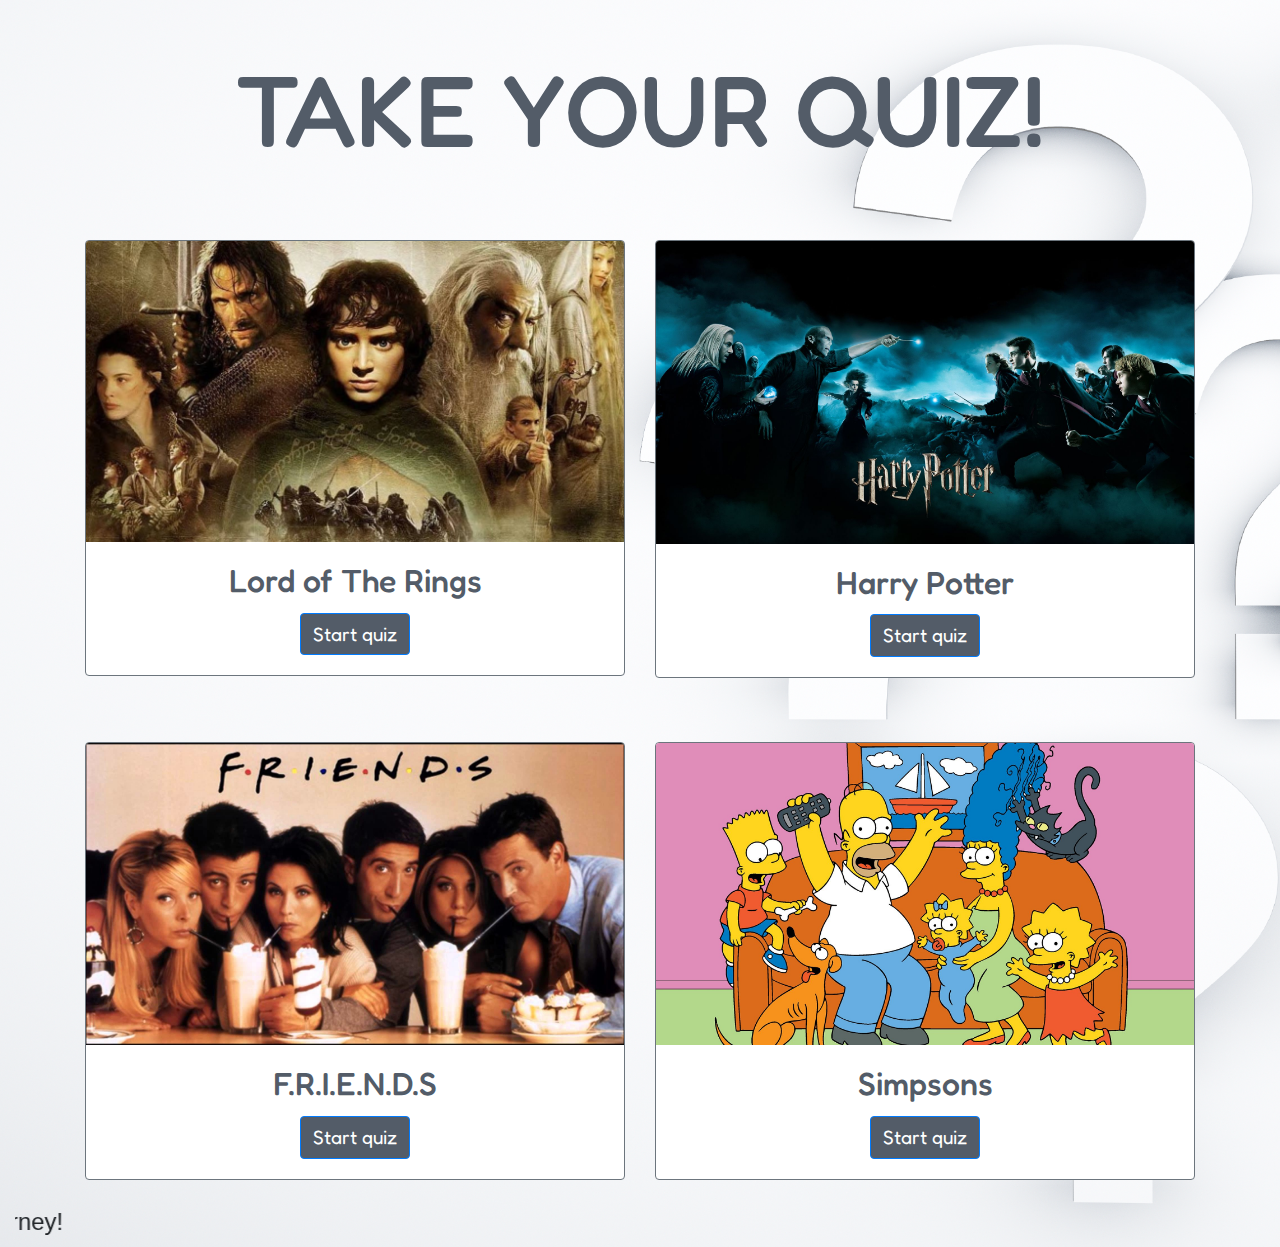
<file: index.html>
<!DOCTYPE html>
<html lang="en">
<head>
    <meta charset="UTF-8">
    <title>Quiz</title>
    
    <link rel="stylesheet" href="https://stackpath.bootstrapcdn.com/bootstrap/4.4.1/css/bootstrap.min.css" integrity="sha384-Vkoo8x4CGsO3+Hhxv8T/Q5PaXtkKtu6ug5TOeNV6gBiFeWPGFN9MuhOf23Q9Ifjh" crossorigin="anonymous">
    <link rel="stylesheet" href="CSS/style.css">
    <link href="https://fonts.googleapis.com/css?family=Abril+Fatface|Anton|Bellota:400,700,700i|Fredoka+One&display=swap&subset=latin-ext" rel="stylesheet">


</head>
<body class="main-bg">
  <div class="main-bg-filter">
   <header class="container-fluid">

   </header>
  
    <h1>TAKE YOUR QUIZ!</h1>
  
    <main class="container">


    <div class="row row-cols-1 row-cols-md-2">
  <div class="col mb-4">
    <div class="card border border-secondary">
      <img src="IMG/LordOfTheRings.jpg" class="card-img-top" alt="...">
      <div class="card-body text-center">
        <h5 class="card-title">Lord of The Rings</h5>
<!--        <p class="card-text">This is a longer card with supporting text below as a natural lead-in to additional content. This content is a little bit longer.</p>-->
        <a href="PAGES/lordoftherings.html" class="btn btn-primary">Start quiz</a>
      </div>
    </div>
  </div>
  <div class="col mb-4">
    <div class="card border border-secondary">
      <img src="IMG/HarryPotter.jpg" class="card-img-top" alt="...">
      <div class="card-body text-center">
        <h5 class="card-title">Harry Potter</h5>
<!--        <p class="card-text">This is a longer card with supporting text below as a natural lead-in to additional content. This content is a little bit longer.</p>-->
        <a href="PAGES/harrypotter.html" class="btn btn-primary">Start quiz</a>
      </div>
    </div>
  </div>
  
  <div class="col mb-4">
    <div class="card border border-secondary">
      <img src="IMG/friends.jpg" class="card-img-top" alt="...">
      <div class="card-body text-center">
        <h5 class="card-title">F.R.I.E.N.D.S</h5>
<!--        <p class="card-text">This is a longer card with supporting text below as a natural lead-in to additional content.</p>-->
        <a href="PAGES/friends.html" class="btn btn-primary ">Start quiz</a>
      </div>
    </div>
  </div>
  <div class="col mb-4">
    <div class="card border border-secondary">
      <img src="IMG/simpsons.jpg" class="card-img-top" alt="...">
      <div class="card-body text-center">
        <h5 class="card-title">Simpsons</h5>
<!--        <p class="card-text">This is a longer card with supporting text below as a natural lead-in to additional content. This content is a little bit longer.</p>-->
        <a href="PAGES/simpsons.html" class="btn btn-primary">Start quiz</a>
      </div>
    </div>
  </div>
</div>
    </main>
    <footer class="container-fluid">
        <marquee behavior="scroll" direction="right">Begin your journey!</marquee>

    </footer>
    
    
    
    
    
    <script src="https://code.jquery.com/jquery-3.4.1.slim.min.js" integrity="sha384-J6qa4849blE2+poT4WnyKhv5vZF5SrPo0iEjwBvKU7imGFAV0wwj1yYfoRSJoZ+n" crossorigin="anonymous"></script>
<script src="https://cdn.jsdelivr.net/npm/popper.js@1.16.0/dist/umd/popper.min.js" integrity="sha384-Q6E9RHvbIyZFJoft+2mJbHaEWldlvI9IOYy5n3zV9zzTtmI3UksdQRVvoxMfooAo" crossorigin="anonymous"></script>
<script src="https://stackpath.bootstrapcdn.com/bootstrap/4.4.1/js/bootstrap.min.js" integrity="sha384-wfSDF2E50Y2D1uUdj0O3uMBJnjuUD4Ih7YwaYd1iqfktj0Uod8GCExl3Og8ifwB6" crossorigin="anonymous"></script>
</body>
</html>
</file>
<file: CSS/style.css>
h1 {
    text-align: center;
    font-family: 'Fredoka One', cursive;
    font-size: 100px;
    /*    background-color: #580EBC;*/
    color: #535C68;
    padding-top: 50px;
}

main {
    margin-top: 30px;

}

.card {
    margin-top: 40px;
}


.main-bg{
      background-image: url(../IMG/question-marks-art-backgrounds.jpeg);
    background-size: cover;
}
.main-bg-filter{
 background-color: rgba(255,255,255,0.5);
}

.btn {
    background-color: #535C68;
    font-family: 'Fredoka One', cursive;
    font-size: 1.2em;
}

h5 {
    font-family: 'Fredoka One', cursive;
    color: #535C68;
    font-size: 2em;
}

.btn:hover {
    background-color: #95afc0;
    border: #95afc0;
}

marquee {
    font-size: 1.5em;
    font-weight: 500;
}
</file>
